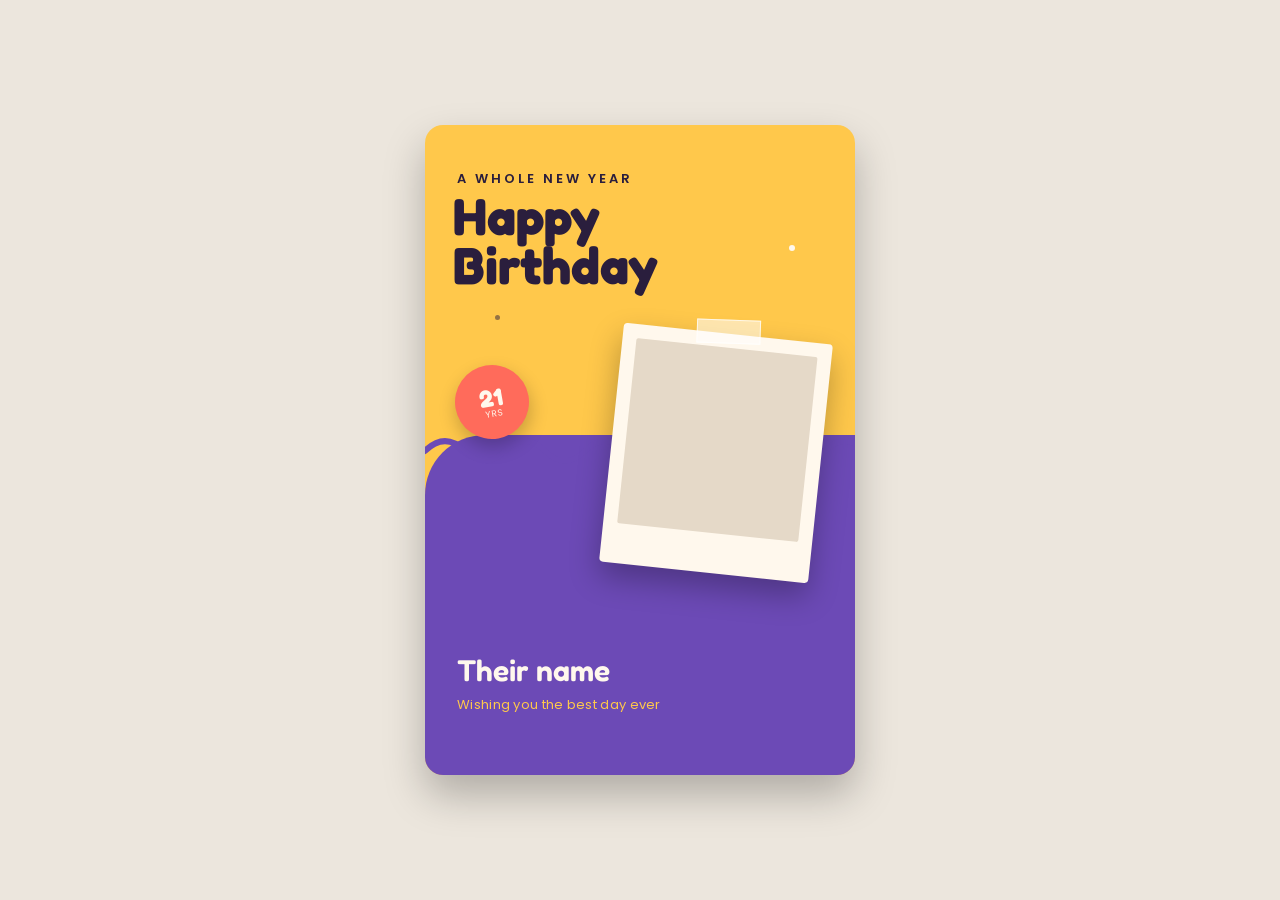
<file: bday2.html>
<!DOCTYPE html>
<html lang="en">
<head>
<meta charset="UTF-8">
<title>Birthday poster template — bold pop</title>
<link rel="preconnect" href="https://fonts.googleapis.com">
<link rel="preconnect" href="https://fonts.gstatic.com" crossorigin>
<link href="https://fonts.googleapis.com/css2?family=Fredoka:wght@500;600;700&family=Poppins:wght@400;500;600&display=swap" rel="stylesheet">
<style>
  :root {
    --sunshine: #FFC84B;
    --grape: #6C4AB6;
    --coral: #FF6B5B;
    --cream: #FFF8ED;
    --ink: #2A1E3D;
  }

  * { box-sizing: border-box; }

  body {
    margin: 0;
    min-height: 100vh;
    background: #ECE6DD;
    display: flex;
    align-items: center;
    justify-content: center;
    font-family: 'Poppins', sans-serif;
  }

  .poster {
    position: relative;
    width: 430px;
    height: 650px;
    overflow: hidden;
    border-radius: 18px;
    background: var(--sunshine);
    box-shadow: 0 20px 40px rgba(0, 0, 0, .25);
  }

  /* lower color block, offset for asymmetry */
  .block-lower {
    position: absolute;
    left: 0;
    right: 0;
    bottom: 0;
    height: 340px;
    background: var(--grape);
    border-top-left-radius: 60px;
  }

  /* squiggle divider between the two blocks */
  .squiggle {
    position: absolute;
    left: 0;
    right: 0;
    top: 306px;
    height: 40px;
  }

  .eyebrow {
    position: absolute;
    top: 44px;
    left: 32px;
    font-size: 13px;
    font-weight: 600;
    letter-spacing: 3px;
    text-transform: uppercase;
    color: var(--ink);
  }

  .headline {
    position: absolute;
    top: 66px;
    left: 28px;
    right: 28px;
    font-family: 'Fredoka', sans-serif;
    font-weight: 700;
    font-size: 52px;
    line-height: .95;
    color: var(--ink);
  }

  /* tilted polaroid photo, overlapping both color blocks */
  .polaroid {
    position: absolute;
    top: 208px;
    right: 34px;
    width: 210px;
    height: 240px;
    background: var(--cream);
    padding: 14px 14px 40px;
    border-radius: 4px;
    transform: rotate(6deg);
    box-shadow: 0 14px 30px rgba(0,0,0,.28);
  }

  .polaroid .photo-mask {
    width: 100%;
    height: 100%;
    background: #E5D9C8;
    border-radius: 2px;
    overflow: hidden;
  }

  .tape {
    position: absolute;
    top: -14px;
    left: 50%;
    transform: translateX(-50%) rotate(-4deg);
    width: 64px;
    height: 24px;
    background: rgba(255,255,255,.55);
    border: 1px solid rgba(255,255,255,.7);
  }

  /* sticker badge, bottom-left overlap */
  .sticker {
    position: absolute;
    left: 30px;
    top: 240px;
    width: 74px;
    height: 74px;
    border-radius: 50%;
    background: var(--coral);
    display: flex;
    align-items: center;
    justify-content: center;
    flex-direction: column;
    line-height: 1;
    transform: rotate(-10deg);
    box-shadow: 0 8px 18px rgba(0,0,0,.22);
  }
  .sticker span:first-child {
    font-family: 'Fredoka', sans-serif;
    font-weight: 700;
    font-size: 24px;
    color: var(--cream);
  }
  .sticker span:last-child {
    font-size: 9px;
    color: var(--cream);
    text-transform: uppercase;
    letter-spacing: .5px;
  }

  .details {
    position: absolute;
    left: 32px;
    right: 32px;
    bottom: 60px;
  }

  .details .name {
    font-family: 'Fredoka', sans-serif;
    font-weight: 600;
    font-size: 30px;
    color: var(--cream);
    line-height: 1.1;
  }

  .details .subline {
    margin-top: 8px;
    font-size: 13px;
    color: var(--sunshine);
    letter-spacing: .3px;
  }

  /* scattered dot marks, low density, upper block only */
  .dot {
    position: absolute;
    border-radius: 50%;
  }
</style>
</head>
<body>

  <div class="poster">

    <div class="block-lower"></div>

    <svg class="squiggle" viewBox="0 0 430 40" preserveAspectRatio="none">
      <path d="M0 20 Q 20 0, 40 20 T 80 20 T 120 20 T 160 20 T 200 20 T 240 20 T 280 20 T 320 20 T 360 20 T 400 20 T 440 20"
            fill="none" stroke="#6C4AB6" stroke-width="6" stroke-linecap="round"/>
    </svg>

    <div class="dot" style="top:150px; left:36px; width:8px; height:8px; background:var(--coral);"></div>
    <div class="dot" style="top:190px; left:70px; width:5px; height:5px; background:var(--ink); opacity:.5;"></div>
    <div class="dot" style="top:120px; right:60px; width:6px; height:6px; background:var(--cream);"></div>

    <div class="eyebrow">A whole new year</div>
    <div class="headline">Happy<br>Birthday</div>

    <div class="polaroid">
      <div class="tape"></div>
      <div class="photo-mask"></div>
    </div>

    <div class="sticker">
      <span>21</span>
      <span>yrs</span>
    </div>

    <div class="details">
      <div class="name">Their name</div>
      <div class="subline">Wishing you the best day ever</div>
    </div>

  </div>

</body>
</html>
</file>
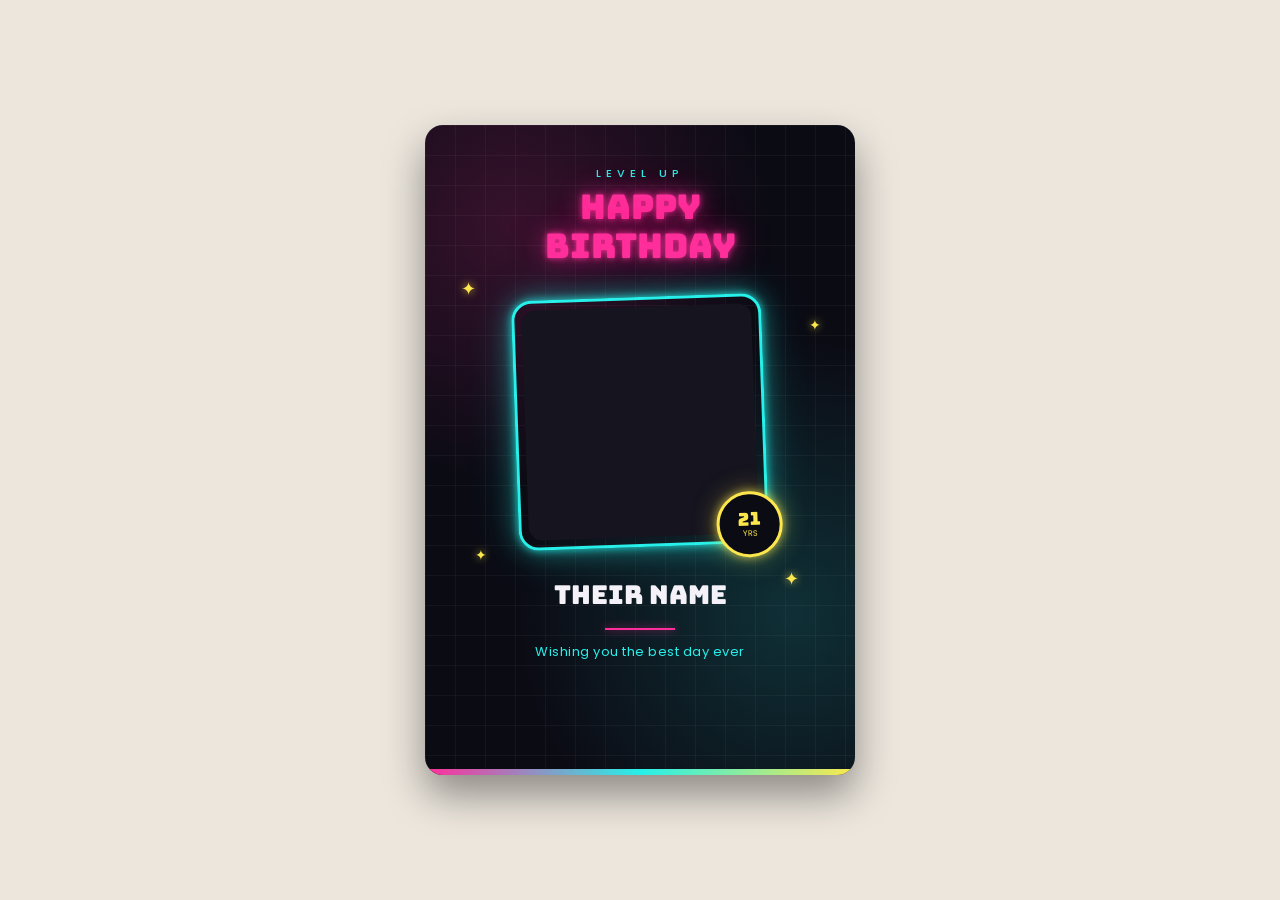
<file: bday3.html>
<!DOCTYPE html>
<html lang="en">
<head>
<meta charset="UTF-8">
<title>Birthday poster template — neon glow</title>
<link rel="preconnect" href="https://fonts.googleapis.com">
<link rel="preconnect" href="https://fonts.gstatic.com" crossorigin>
<link href="https://fonts.googleapis.com/css2?family=Bungee&family=Poppins:wght@400;500;600&display=swap" rel="stylesheet">
<style>
  :root {
    --void: #0B0B14;
    --void-soft: #15141F;
    --pink: #FF2E9A;
    --cyan: #26F0E9;
    --yellow: #FDE74C;
    --cream: #F4F2F8;
  }

  * { box-sizing: border-box; }

  body {
    margin: 0;
    min-height: 100vh;
    background: #ECE6DD;
    display: flex;
    align-items: center;
    justify-content: center;
    font-family: 'Poppins', sans-serif;
  }

  .poster {
    position: relative;
    width: 430px;
    height: 650px;
    overflow: hidden;
    border-radius: 18px;
    background:
      radial-gradient(circle at 20% 15%, rgba(255,46,154,.18) 0%, transparent 40%),
      radial-gradient(circle at 85% 75%, rgba(38,240,233,.16) 0%, transparent 45%),
      var(--void);
    box-shadow: 0 20px 40px rgba(0, 0, 0, .4);
  }

  /* faint grid lines, ambient depth */
  .grid {
    position: absolute;
    inset: 0;
    background-image:
      linear-gradient(rgba(255,255,255,.04) 1px, transparent 1px),
      linear-gradient(90deg, rgba(255,255,255,.04) 1px, transparent 1px);
    background-size: 30px 30px;
  }

  /* radiating burst lines behind headline */
  .burst {
    position: absolute;
    top: 30px;
    left: 50%;
    transform: translateX(-50%);
    width: 340px;
    height: 200px;
  }

  .eyebrow {
    position: absolute;
    top: 40px;
    left: 0;
    right: 0;
    text-align: center;
    font-size: 11px;
    font-weight: 500;
    letter-spacing: 5px;
    text-transform: uppercase;
    color: var(--cyan);
  }

  .headline {
    position: absolute;
    top: 62px;
    left: 0;
    right: 0;
    text-align: center;
    font-family: 'Bungee', sans-serif;
    font-size: 34px;
    line-height: 1.15;
    color: var(--pink);
    text-shadow:
      0 0 6px rgba(255,46,154,.9),
      0 0 22px rgba(255,46,154,.55),
      0 0 44px rgba(255,46,154,.3);
  }

  .photo-stage {
    position: absolute;
    top: 172px;
    left: 50%;
    transform: translateX(-50%) rotate(-2deg);
    width: 250px;
    height: 250px;
  }

  .photo-frame {
    position: absolute;
    inset: 0;
    border-radius: 20px;
    border: 3px solid var(--cyan);
    box-shadow:
      0 0 8px rgba(38,240,233,.8),
      0 0 26px rgba(38,240,233,.4),
      0 0 50px rgba(38,240,233,.2);
  }

  .photo-mask {
    position: absolute;
    inset: 10px;
    border-radius: 14px;
    overflow: hidden;
    background: var(--void-soft);
  }

  /* sparkle marks */
  .spark {
    position: absolute;
    color: var(--yellow);
    font-size: 18px;
    text-shadow: 0 0 8px rgba(253,231,76,.8);
  }

  .age-badge {
    position: absolute;
    bottom: -14px;
    right: -14px;
    width: 66px;
    height: 66px;
    border-radius: 50%;
    background: var(--void);
    border: 3px solid var(--yellow);
    display: flex;
    align-items: center;
    justify-content: center;
    flex-direction: column;
    line-height: 1;
    box-shadow: 0 0 10px rgba(253,231,76,.7), 0 0 26px rgba(253,231,76,.35);
  }
  .age-badge span:first-child {
    font-family: 'Bungee', sans-serif;
    font-size: 18px;
    color: var(--yellow);
  }
  .age-badge span:last-child {
    font-size: 8px;
    color: var(--yellow);
    text-transform: uppercase;
    letter-spacing: .5px;
    margin-top: 2px;
  }

  .details {
    position: absolute;
    top: 452px;
    left: 0;
    right: 0;
    text-align: center;
    padding: 0 30px;
  }

  .details .name {
    font-family: 'Bungee', sans-serif;
    font-size: 26px;
    color: var(--cream);
  }

  .details .subline {
    margin-top: 12px;
    font-size: 13px;
    color: var(--cyan);
    letter-spacing: .5px;
  }

  .dash-divider {
    width: 70px;
    height: 2px;
    margin: 16px auto 0;
    background: var(--pink);
    box-shadow: 0 0 8px rgba(255,46,154,.7);
  }

  /* bottom neon strip */
  .strip {
    position: absolute;
    bottom: 0;
    left: 0;
    right: 0;
    height: 6px;
    background: linear-gradient(90deg, var(--pink), var(--cyan), var(--yellow));
  }
</style>
</head>
<body>

  <div class="poster">
    <div class="grid"></div>

    <div class="eyebrow">Level up</div>
    <div class="headline">HAPPY<br>BIRTHDAY</div>

    <div class="spark" style="top:150px; left:36px;">✦</div>
    <div class="spark" style="top:190px; right:34px; font-size:14px;">✦</div>
    <div class="spark" style="top:420px; left:50px; font-size:14px;">✦</div>
    <div class="spark" style="top:440px; right:56px;">✦</div>

    <div class="photo-stage">
      <div class="photo-frame"></div>
      <div class="photo-mask"></div>
      <div class="age-badge">
        <span>21</span>
        <span>yrs</span>
      </div>
    </div>

    <div class="details">
      <div class="name">Their name</div>
      <div class="dash-divider"></div>
      <div class="subline">Wishing you the best day ever</div>
    </div>

    <div class="strip"></div>
  </div>

</body>
</html>
</file>
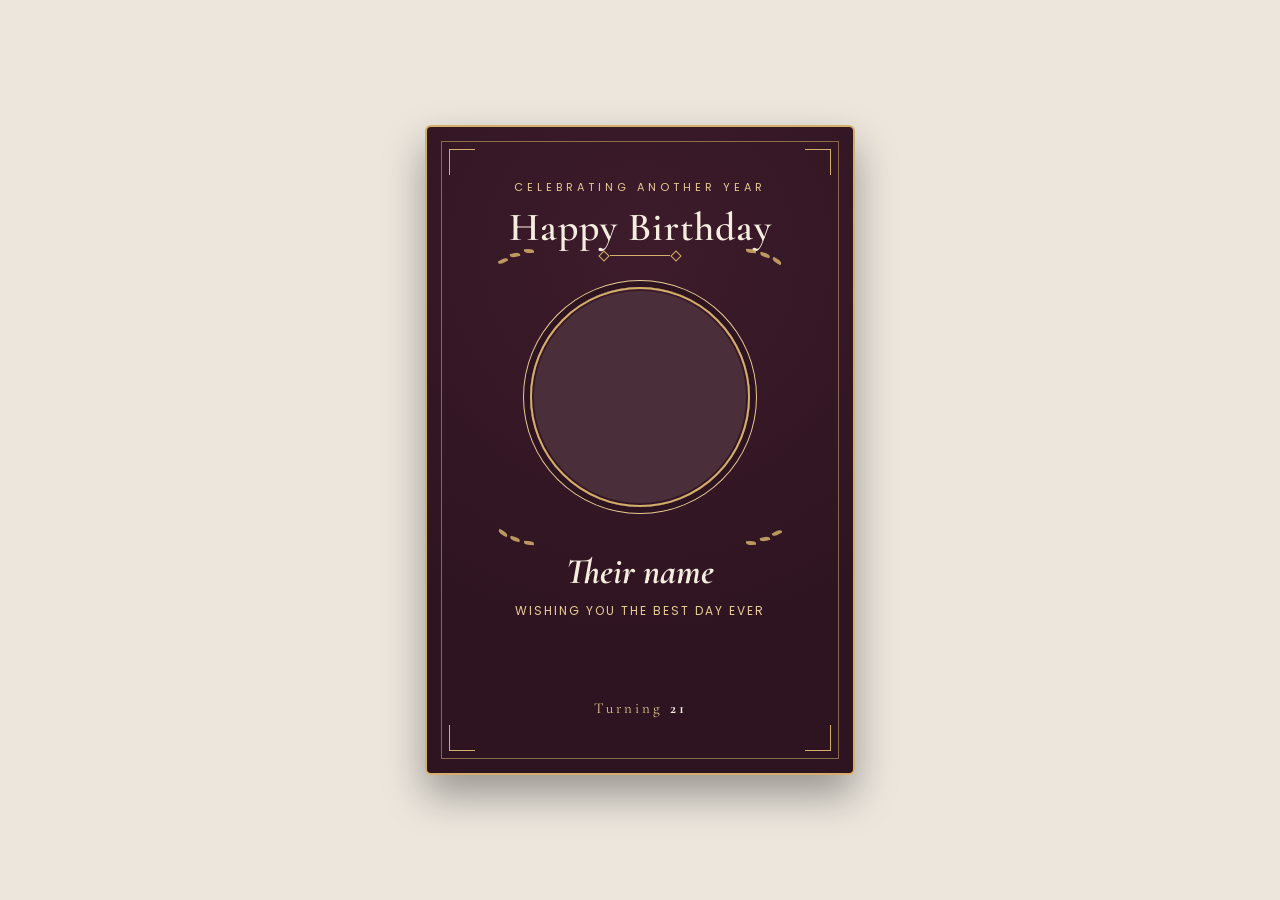
<file: bday4.html>
<!DOCTYPE html>
<html lang="en">
<head>
<meta charset="UTF-8">
<title>Birthday poster template — vintage gold</title>
<link rel="preconnect" href="https://fonts.googleapis.com">
<link rel="preconnect" href="https://fonts.gstatic.com" crossorigin>
<link href="https://fonts.googleapis.com/css2?family=Cormorant+Garamond:wght@500;600;700&family=Poppins:wght@400;500&display=swap" rel="stylesheet">
<style>
  :root {
    --plum-deep: #2E1420;
    --plum-mid: #3D1B2B;
    --gold: #D4AF6A;
    --gold-soft: #E8CB94;
    --cream: #F6EDE0;
  }

  * { box-sizing: border-box; }

  body {
    margin: 0;
    min-height: 100vh;
    background: #ECE6DD;
    display: flex;
    align-items: center;
    justify-content: center;
    font-family: 'Poppins', sans-serif;
  }

  .poster {
    position: relative;
    width: 430px;
    height: 650px;
    overflow: hidden;
    border: 2px solid var(--gold);
    border-radius: 6px;
    background: radial-gradient(circle at 50% 20%, var(--plum-mid) 0%, var(--plum-deep) 70%);
    box-shadow: 0 20px 40px rgba(0, 0, 0, .35);
  }

  /* inner hairline frame, vintage card convention */
  .inner-frame {
    position: absolute;
    inset: 14px;
    border: 1px solid var(--gold);
    opacity: .55;
  }

  /* corner flourishes */
  .corner {
    position: absolute;
    width: 26px;
    height: 26px;
    border: 1.5px solid var(--gold);
  }
  .corner.tl { top: 22px; left: 22px; border-right: none; border-bottom: none; }
  .corner.tr { top: 22px; right: 22px; border-left: none; border-bottom: none; }
  .corner.bl { bottom: 22px; left: 22px; border-right: none; border-top: none; }
  .corner.br { bottom: 22px; right: 22px; border-left: none; border-top: none; }

  .eyebrow {
    position: absolute;
    top: 52px;
    left: 0;
    right: 0;
    text-align: center;
    font-size: 11px;
    letter-spacing: 4px;
    text-transform: uppercase;
    color: var(--gold-soft);
  }

  .headline {
    position: absolute;
    top: 76px;
    left: 0;
    right: 0;
    text-align: center;
    font-family: 'Cormorant Garamond', serif;
    font-weight: 600;
    font-size: 40px;
    color: var(--cream);
    letter-spacing: 1px;
  }

  .rule {
    position: absolute;
    top: 128px;
    left: 50%;
    transform: translateX(-50%);
    width: 60px;
    height: 1px;
    background: var(--gold);
  }
  .rule::before, .rule::after {
    content: "";
    position: absolute;
    top: -3px;
    width: 6px;
    height: 6px;
    border: 1px solid var(--gold);
    transform: rotate(45deg);
  }
  .rule::before { left: -10px; }
  .rule::after { right: -10px; }

  .photo-stage {
    position: absolute;
    top: 160px;
    left: 50%;
    transform: translateX(-50%);
    width: 220px;
    height: 220px;
  }

  /* laurel wreath, built from two rows of angled leaf marks */
  .laurel {
    position: absolute;
    inset: -34px;
  }
  .leaf {
    position: absolute;
    width: 10px;
    height: 4px;
    background: var(--gold);
    border-radius: 0 60% 0 60%;
    opacity: .85;
  }

  .photo-ring {
    position: absolute;
    inset: 0;
    border-radius: 50%;
    border: 2px solid var(--gold);
    box-shadow: 0 0 0 6px var(--plum-deep), 0 0 0 7px var(--gold-soft);
  }

  .photo-mask {
    position: absolute;
    inset: 4px;
    border-radius: 50%;
    overflow: hidden;
    background: #4A2F3B;
  }

  .details {
    position: absolute;
    top: 424px;
    left: 0;
    right: 0;
    text-align: center;
    padding: 0 40px;
  }

  .details .name {
    font-family: 'Cormorant Garamond', serif;
    font-weight: 700;
    font-size: 36px;
    color: var(--cream);
    line-height: 1.15;
    font-style: italic;
  }

  .details .subline {
    margin-top: 10px;
    font-size: 12px;
    letter-spacing: 2px;
    text-transform: uppercase;
    color: var(--gold-soft);
  }

  .age-line {
    position: absolute;
    bottom: 56px;
    left: 0;
    right: 0;
    text-align: center;
    font-family: 'Cormorant Garamond', serif;
    font-size: 15px;
    color: var(--gold-soft);
    letter-spacing: 3px;
  }
  .age-line span {
    color: var(--cream);
    font-weight: 700;
  }
</style>
</head>
<body>

  <div class="poster">
    <div class="inner-frame"></div>
    <div class="corner tl"></div>
    <div class="corner tr"></div>
    <div class="corner bl"></div>
    <div class="corner br"></div>

    <div class="eyebrow">Celebrating another year</div>
    <div class="headline">Happy Birthday</div>
    <div class="rule"></div>

    <div class="photo-stage">
      <div class="laurel">
        <div class="leaf" style="top:6px; left:2px; transform:rotate(-30deg);"></div>
        <div class="leaf" style="top:0px; left:14px; transform:rotate(-15deg);"></div>
        <div class="leaf" style="top:-4px; left:28px; transform:rotate(-2deg);"></div>
        <div class="leaf" style="top:6px; right:2px; transform:rotate(30deg);"></div>
        <div class="leaf" style="top:0px; right:14px; transform:rotate(15deg);"></div>
        <div class="leaf" style="top:-4px; right:28px; transform:rotate(2deg);"></div>
        <div class="leaf" style="bottom:6px; left:2px; transform:rotate(30deg);"></div>
        <div class="leaf" style="bottom:0px; left:14px; transform:rotate(15deg);"></div>
        <div class="leaf" style="bottom:-4px; left:28px; transform:rotate(2deg);"></div>
        <div class="leaf" style="bottom:6px; right:2px; transform:rotate(-30deg);"></div>
        <div class="leaf" style="bottom:0px; right:14px; transform:rotate(-15deg);"></div>
        <div class="leaf" style="bottom:-4px; right:28px; transform:rotate(-2deg);"></div>
      </div>
      <div class="photo-ring"></div>
      <div class="photo-mask"></div>
    </div>

    <div class="age-line">Turning <span>21</span></div>

    <div class="details">
      <div class="name">Their name</div>
      <div class="subline">Wishing you the best day ever</div>
    </div>
  </div>

</body>
</html>
</file>
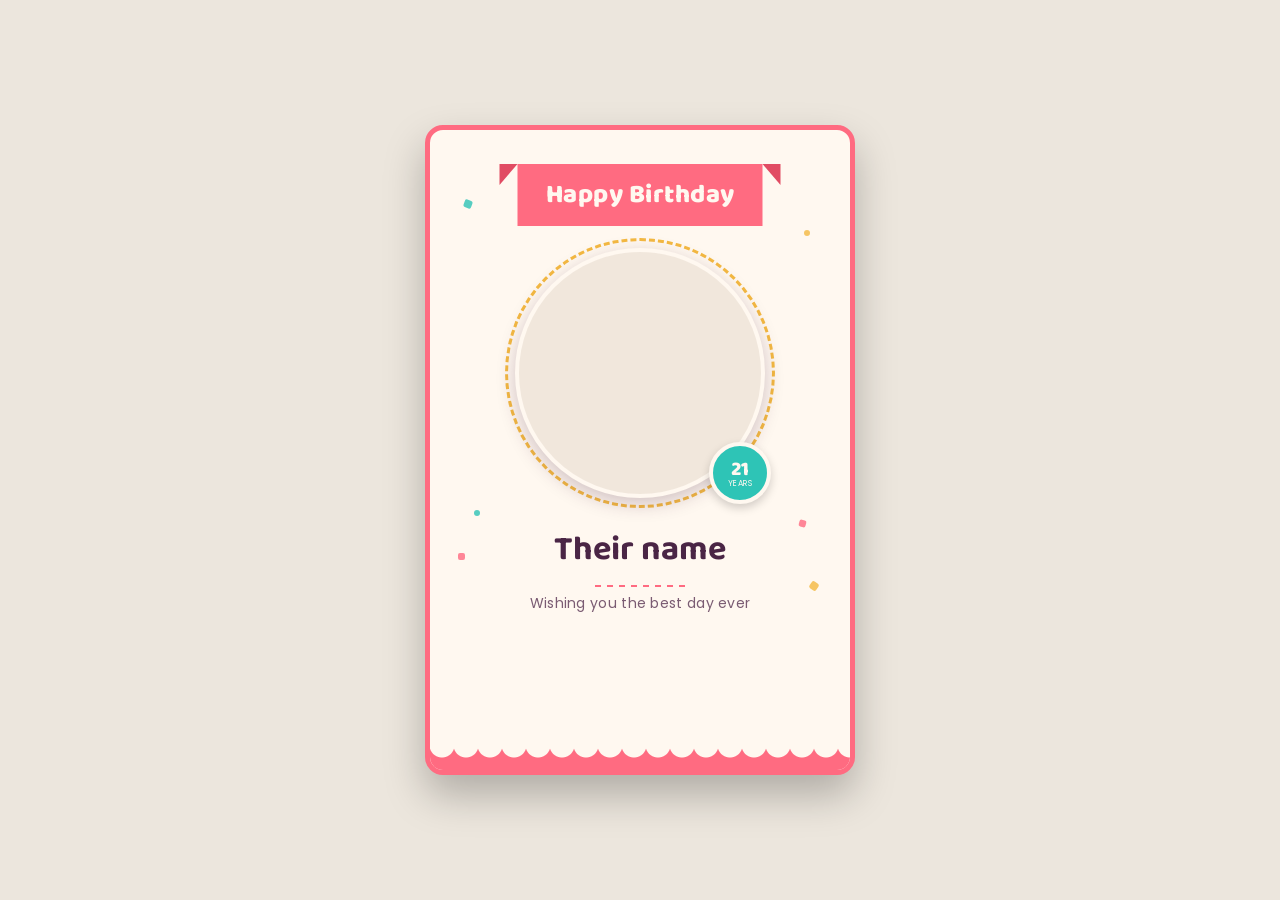
<file: bday5.html>
<!DOCTYPE html>
<html lang="en">
<head>
<meta charset="UTF-8">
<title>Birthday poster template</title>
<link rel="preconnect" href="https://fonts.googleapis.com">
<link rel="preconnect" href="https://fonts.gstatic.com" crossorigin>
<link href="https://fonts.googleapis.com/css2?family=Baloo+2:wght@700;800&family=Poppins:wght@400;500&display=swap" rel="stylesheet">
<style>
  :root {
    --cream: #FFF8F0;
    --coral: #FF6B81;
    --coral-dark: #E14C63;
    --gold: #F4B942;
    --teal: #2EC4B6;
    --plum: #4A2545;
    --plum-soft: #7A5B72;
  }

  * { box-sizing: border-box; }

  body {
    margin: 0;
    min-height: 100vh;
    background: #ECE6DD;
    display: flex;
    align-items: center;
    justify-content: center;
    font-family: 'Poppins', sans-serif;
  }

  .poster {
    position: relative;
    width: 430px;
    height: 650px;
    overflow: hidden;
    border: 5px solid var(--coral);
    border-radius: 18px;
    background: var(--cream);
    box-shadow: 0 20px 40px rgba(0, 0, 0, .25);
  }

  .confetti {
    position: absolute;
    border-radius: 2px;
    opacity: .8;
  }

  .banner {
    position: absolute;
    top: 34px;
    left: 50%;
    transform: translateX(-50%);
    background: var(--coral);
    padding: 10px 28px;
  }
  .banner::before, .banner::after {
    content: "";
    position: absolute;
    top: 0;
    width: 0;
    height: 0;
    border-top: 21px solid var(--coral-dark);
  }
  .banner::before {
    left: -18px;
    border-right: 18px solid transparent;
  }
  .banner::after {
    right: -18px;
    border-left: 18px solid transparent;
  }
  .banner span {
    display: block;
    font-family: 'Baloo 2', cursive;
    font-weight: 800;
    font-size: 26px;
    color: var(--cream);
    letter-spacing: .5px;
    white-space: nowrap;
  }

  .photo-stage {
    position: absolute;
    top: 118px;
    left: 50%;
    transform: translateX(-50%);
    width: 250px;
    height: 250px;
  }

  .candle-ring {
    position: absolute;
    inset: -10px;
    border-radius: 50%;
    border: 3px dashed var(--gold);
  }

  .photo-mask {
    position: absolute;
    inset: 0;
    border-radius: 50%;
    overflow: hidden;
    background: #F1E7DC;
    border: 4px solid var(--cream);
    box-shadow: 0 6px 18px rgba(74, 37, 69, .25);
  }

  .age-badge {
    position: absolute;
    bottom: -6px;
    right: -6px;
    width: 62px;
    height: 62px;
    border-radius: 50%;
    background: var(--teal);
    border: 4px solid var(--cream);
    display: flex;
    align-items: center;
    justify-content: center;
    flex-direction: column;
    line-height: 1;
    box-shadow: 0 4px 10px rgba(0,0,0,.18);
  }
  .age-badge span:first-child {
    font-family: 'Baloo 2', cursive;
    font-weight: 800;
    font-size: 20px;
    color: var(--cream);
  }
  .age-badge span:last-child {
    font-size: 8px;
    color: var(--cream);
    text-transform: uppercase;
    letter-spacing: .5px;
    margin-top: 1px;
  }

  .details {
    position: absolute;
    top: 400px;
    left: 0;
    right: 0;
    text-align: center;
    padding: 0 30px;
  }

  .details .name {
    font-family: 'Baloo 2', cursive;
    font-weight: 700;
    font-size: 34px;
    color: var(--plum);
    line-height: 1.15;
  }

  .details .subline {
    margin-top: 6px;
    font-size: 14px;
    color: var(--plum-soft);
    letter-spacing: .3px;
  }

  .dash-divider {
    width: 90px;
    height: 2px;
    margin: 16px auto 0;
    background-image: repeating-linear-gradient(90deg, var(--coral), var(--coral) 6px, transparent 6px, transparent 12px);
  }

  .scallop {
    position: absolute;
    bottom: -1px;
    left: 0;
    right: 0;
    height: 26px;
    background-image: radial-gradient(circle at 12px 0, transparent 12px, var(--coral) 13px);
    background-size: 24px 26px;
    background-repeat: repeat-x;
  }
</style>
</head>
<body>

  <div class="poster">
    <div class="confetti" style="top:70px; left:34px; width:8px; height:8px; background:var(--teal); transform:rotate(20deg);"></div>
    <div class="confetti" style="top:100px; right:40px; width:6px; height:6px; background:var(--gold); border-radius:50%;"></div>
    <div class="confetti" style="bottom:210px; left:28px; width:7px; height:7px; background:var(--coral);"></div>
    <div class="confetti" style="bottom:180px; right:32px; width:8px; height:8px; background:var(--gold); transform:rotate(35deg);"></div>
    <div class="confetti" style="top:380px; left:44px; width:6px; height:6px; background:var(--teal); border-radius:50%;"></div>
    <div class="confetti" style="top:390px; right:44px; width:7px; height:7px; background:var(--coral); transform:rotate(15deg);"></div>

    <div class="banner"><span>Happy Birthday</span></div>

    <div class="photo-stage">
      <div class="candle-ring"></div>
      <div class="photo-mask"></div>
      <div class="age-badge">
        <span>21</span>
        <span>years</span>
      </div>
    </div>

    <div class="details">
      <div class="name">Their name</div>
      <div class="dash-divider"></div>
      <div class="subline">Wishing you the best day ever</div>
    </div>

    <div class="scallop"></div>
  </div>

</body>
</html>
</file>
